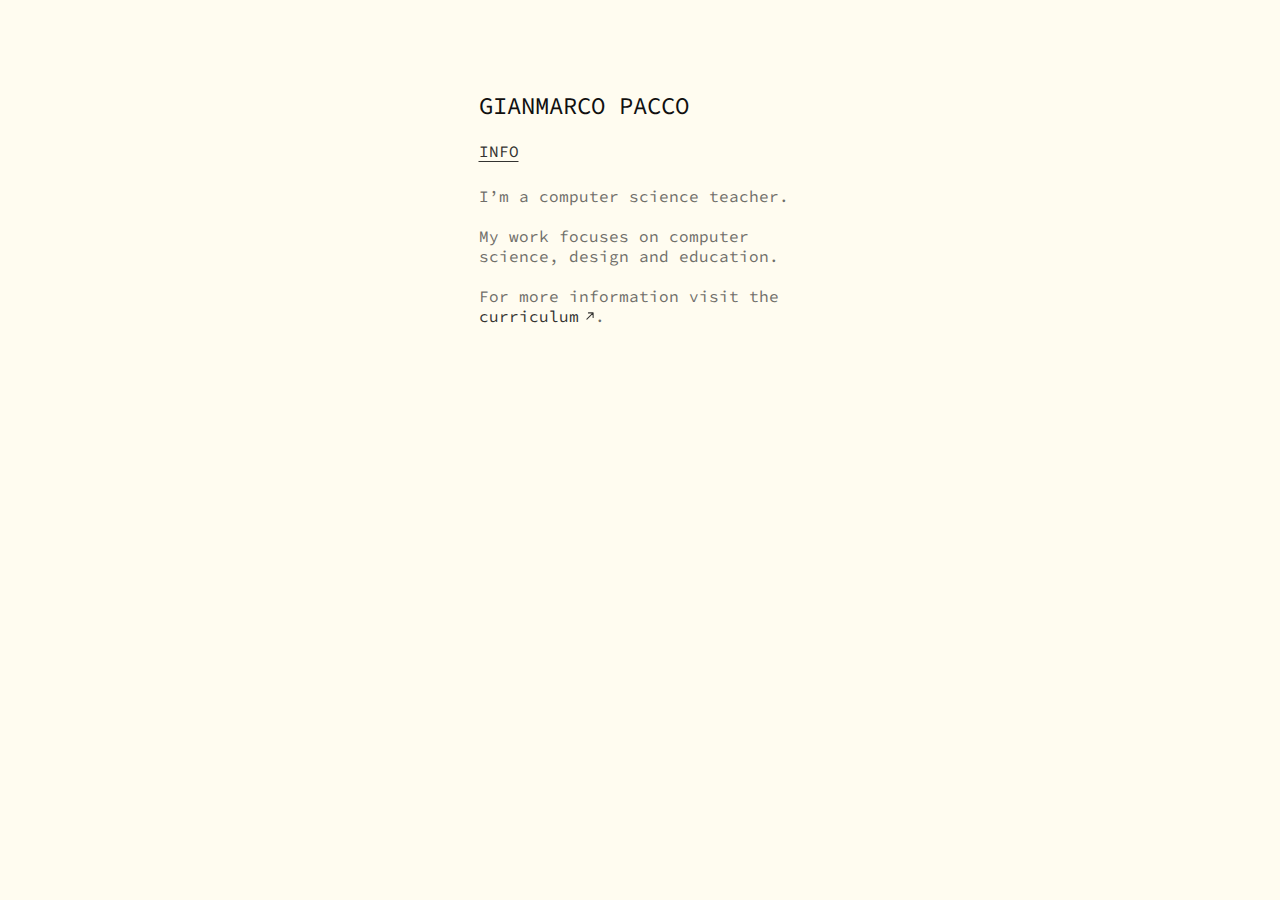
<file: index.html>
<!DOCTYPE html>
<html lang="en">
  <head>
    <meta charset="UTF-8" />
    <meta name="viewport" content="width=device-width, initial-scale=1.0" />
    <title>Gianmarco Pacco</title>
    <meta name="description" content="I'm a computer science teacher. My work focuses on computer science, design and education." />
    <link rel="icon" type="image/png" href="/favicon.png" />
    <link rel="stylesheet" href="/css/style.css" />
    <!--Font-->
    <link rel="preconnect" href="https://fonts.googleapis.com">
    <link rel="preconnect" href="https://fonts.gstatic.com" crossorigin>
    <link href="https://fonts.googleapis.com/css2?family=Source+Code+Pro:ital,wght@0,200..900;1,200..900&display=swap" rel="stylesheet">
  </head>
  <body>
    <section class="container">
      <!--Title-->
      <h1>GIANMARCO PACCO</h1>
      <!--Menu-->
      <nav class="menu">
        <a href="/index.html" class="active">INFO</a>
      </nav>
      <!--Info-->
      <main class="text">
        <p>I’m a computer science teacher.</p>
        <p>My work focuses on computer science, design and education.</p>
        <p>For more information visit the <a href="https://www.linkedin.com/in/gianmarcopacco/" target="_blank">curriculum</a>.</p>
      </main>
    </section>
  </body>
</html>
</file>
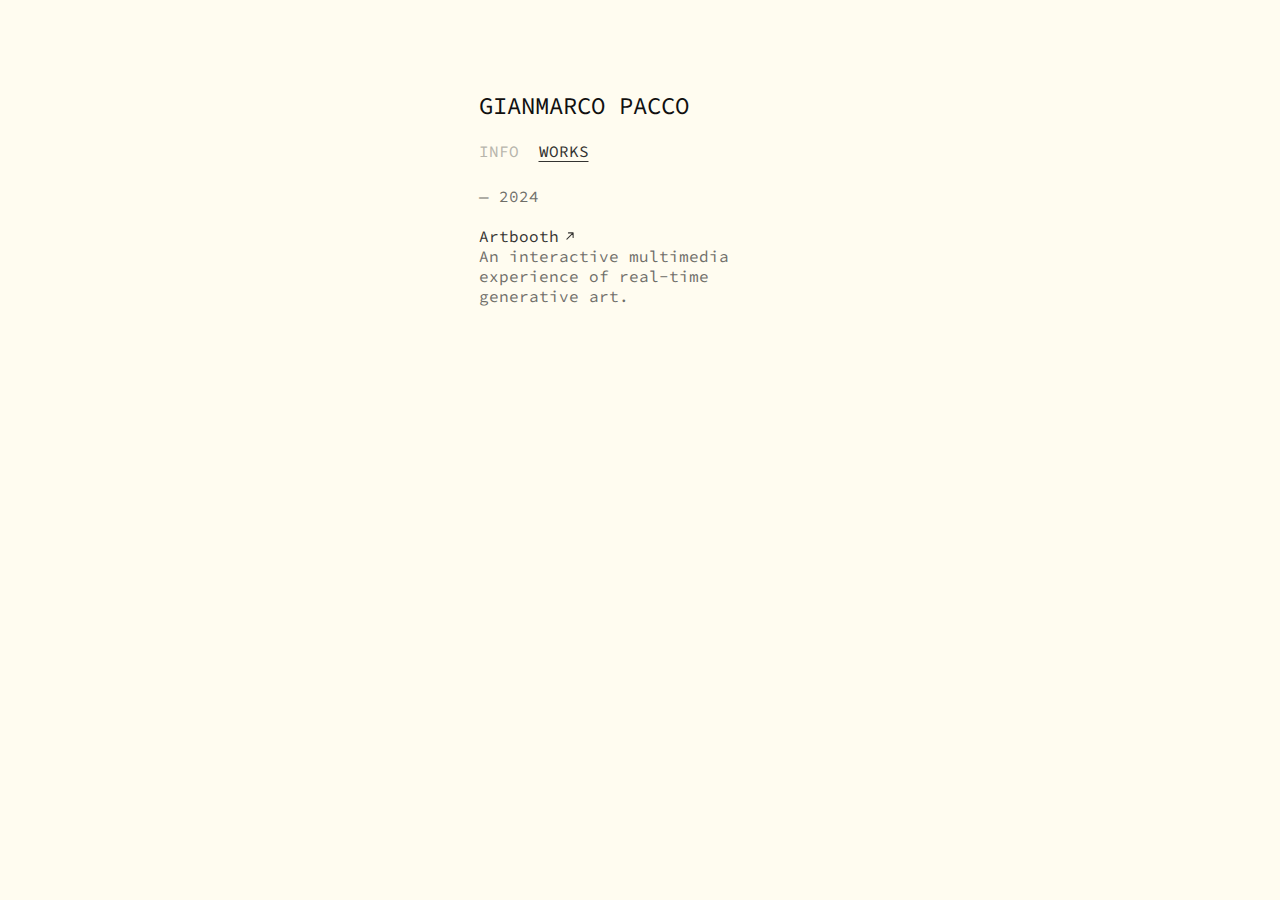
<file: teach.html>
<!DOCTYPE html>
<html lang="en">
  <head>
    <meta charset="UTF-8" />
    <meta name="viewport" content="width=device-width, initial-scale=1.0" />
    <title>Gianmarco Pacco</title>
    <meta name="description" content="I'm a creative technologist and educator. My work focuses on computer science, design and education." />
    <link rel="icon" type="image/png" href="/favicon.png" />
    <link rel="stylesheet" href="/css/style.css" />
    <!--Font-->
    <link rel="preconnect" href="https://fonts.googleapis.com">
    <link rel="preconnect" href="https://fonts.gstatic.com" crossorigin>
    <link href="https://fonts.googleapis.com/css2?family=Source+Code+Pro:ital,wght@0,200..900;1,200..900&display=swap" rel="stylesheet">
  </head>
  <body>
    <section class="container">
      <!--Title-->
      <h1>GIANMARCO PACCO</h1>
      <!--Menu-->
      <nav class="menu">
        <a href="/index.html">INFO</a>
        <a href="/works.html" class="active">WORKS</a>
      </nav>
      <!--Works-->
      <main class="text">
        <p>— 2024</p>
        <p><a href="https://www.bit.ly/video-artbooth" target="_blank">Artbooth</a></br>An interactive multimedia experience of real-time generative art.</p>
      </main>
    </section>
  </body>
</html>
</file>
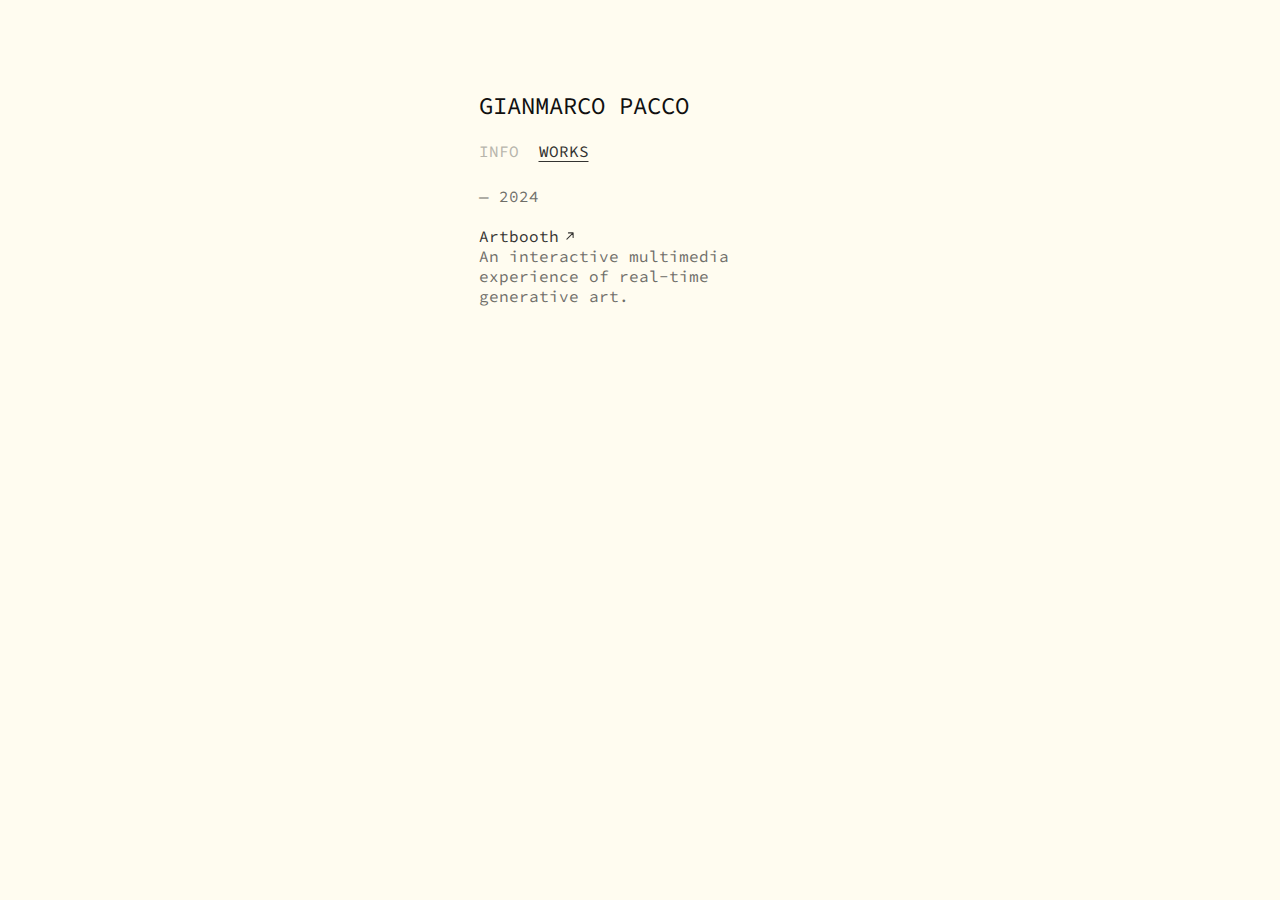
<file: works.html>
<!DOCTYPE html>
<html lang="en">
  <head>
    <meta charset="UTF-8" />
    <meta name="viewport" content="width=device-width, initial-scale=1.0" />
    <title>Gianmarco Pacco</title>
    <meta name="description" content="I'm a creative technologist and educator. My work focuses on computer science, design and education." />
    <link rel="icon" type="image/png" href="/favicon.png" />
    <link rel="stylesheet" href="/css/style.css" />
    <!--Font-->
    <link rel="preconnect" href="https://fonts.googleapis.com">
    <link rel="preconnect" href="https://fonts.gstatic.com" crossorigin>
    <link href="https://fonts.googleapis.com/css2?family=Source+Code+Pro:ital,wght@0,200..900;1,200..900&display=swap" rel="stylesheet">
  </head>
  <body>
    <section class="container">
      <!--Title-->
      <h1>GIANMARCO PACCO</h1>
      <!--Menu-->
      <nav class="menu">
        <a href="/index.html">INFO</a>
        <a href="/works.html" class="active">WORKS</a>
      </nav>
      <!--Works-->
      <main class="text">
        <p>— 2024</p>
        <p><a href="https://drive.google.com/file/d/1dRiwvzz6QeN1Qkzhpe-plXWMglcb_6iP/view?usp=sharing" target="_blank">Artbooth</a></br>An interactive multimedia experience of real-time generative art.</p>
      </main>
    </section>
  </body>
</html>
</file>
<file: css/style.css>
/* Reset e impostazioni generali */
* {
  margin: 0;
  padding: 0;
}

*::selection {
  background: #E1ECEB;
}

body {
  background: #fffcf0;
  display: flex;
  justify-content: center;
  align-items: center;
}

.container {
  width: 393px;
}

/* Tipografia */
h1, .menu a, .menu a.active, .text p, .text a {
  font-family: "Source Code Pro", serif;
  font-weight: 400;
  font-size: 16px;
}

h1 {
  color: #100f0f;
  font-size: 24px;
  padding: 90px 142px 0 35px;
  margin-bottom: 20px;
}

/* Menu di navigazione */
.menu {
  display: flex;
  gap: 20px;
  margin-bottom: 25px;
}

.menu a {
  color: #b7b5ac;
  text-decoration: none;
}

.menu a:first-child {
  margin-left: 35px;
}

.menu a:hover, .menu a.active {
  color: #343331;
}

.menu a.active {
  text-decoration: underline;
  text-underline-offset: 25%;
}

/* Sezione testo e link */
.text {
  margin-bottom: 95px;
}

.text p {
  color: #6f6e69;
  padding: 0 35px;
  margin-bottom: 20px;
}

.text a {
  color: #343331;
  text-decoration: none;
  background: url("data:image/svg+xml,%3Csvg xmlns='http://www.w3.org/2000/svg' fill='none' viewBox='0 0 24 24' stroke-width='2.5' stroke='%23343331' class='w-6 h-6'%3E%3Cpath stroke-linecap='round' stroke-linejoin='round' d='M4.5 19.5l15-15m0 0H8.25m11.25 0v11.25' /%3E%3C/svg%3E") no-repeat right 45% / 10px;
  padding-right: 16px;
}

.text a:hover {
  color: #92BFDB;
}
</file>
